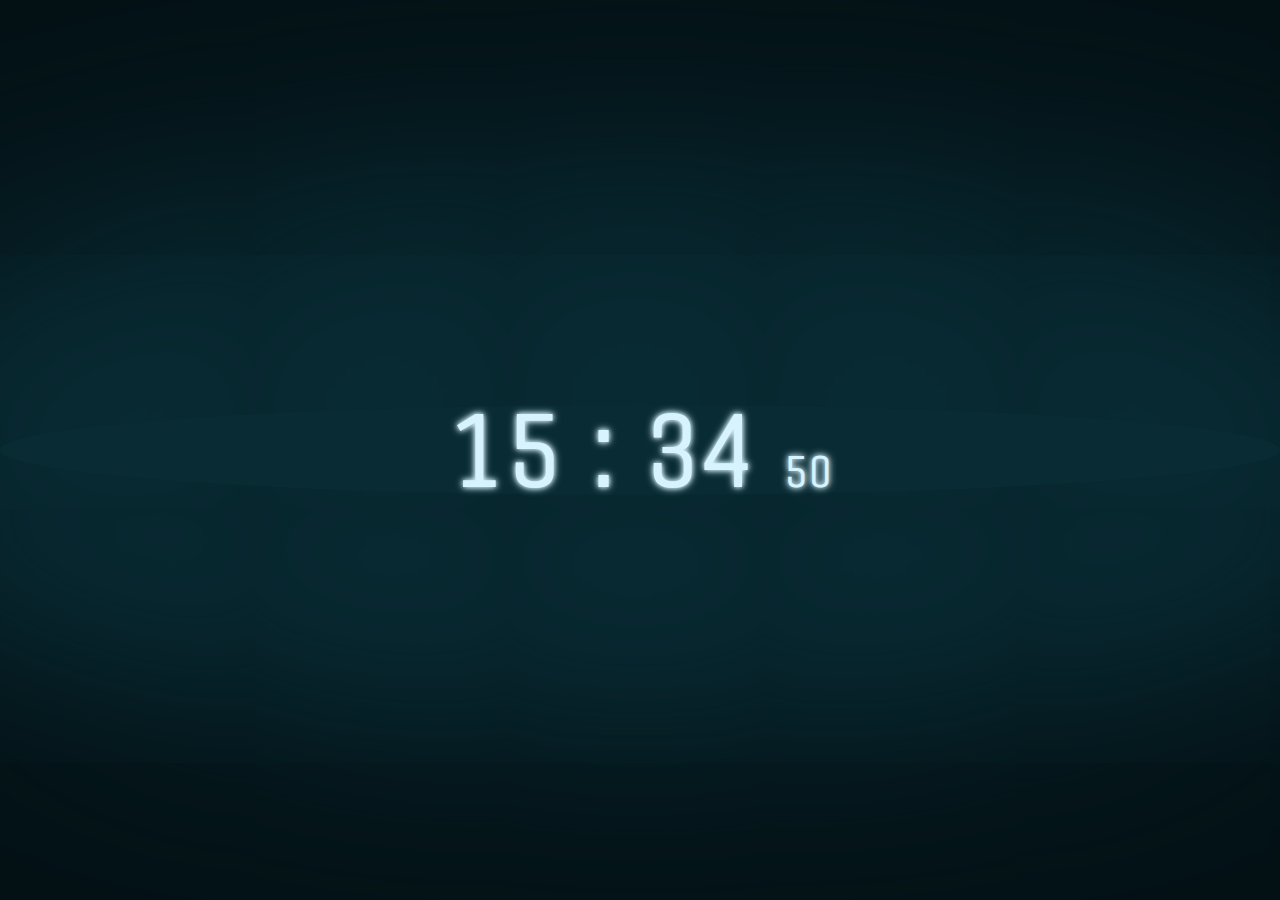
<file: DigitalClock/index.html>
<!DOCTYPE html>
<html lang="en">
  <head>
    <meta charset="UTF-8" />
    <meta name="viewport" content="width=device-width, initial-scale=1.0" />
    <title>Digital Clock</title>
    <link rel="stylesheet" href="src/css/styles.css" />
  </head>
  <body>
    <div class="background">
      <div class="shadow"></div>
      <div class="clock">
        <span class="clock__hour">00</span>
        <span class="clock__colon">:</span>
        <span class="clock__minute">00</span>
        <span class="clock__seconds">00</span>
      </div>
    </div>
    <script src="src/js/app.js"></script>
  </body>
</html>
</file>
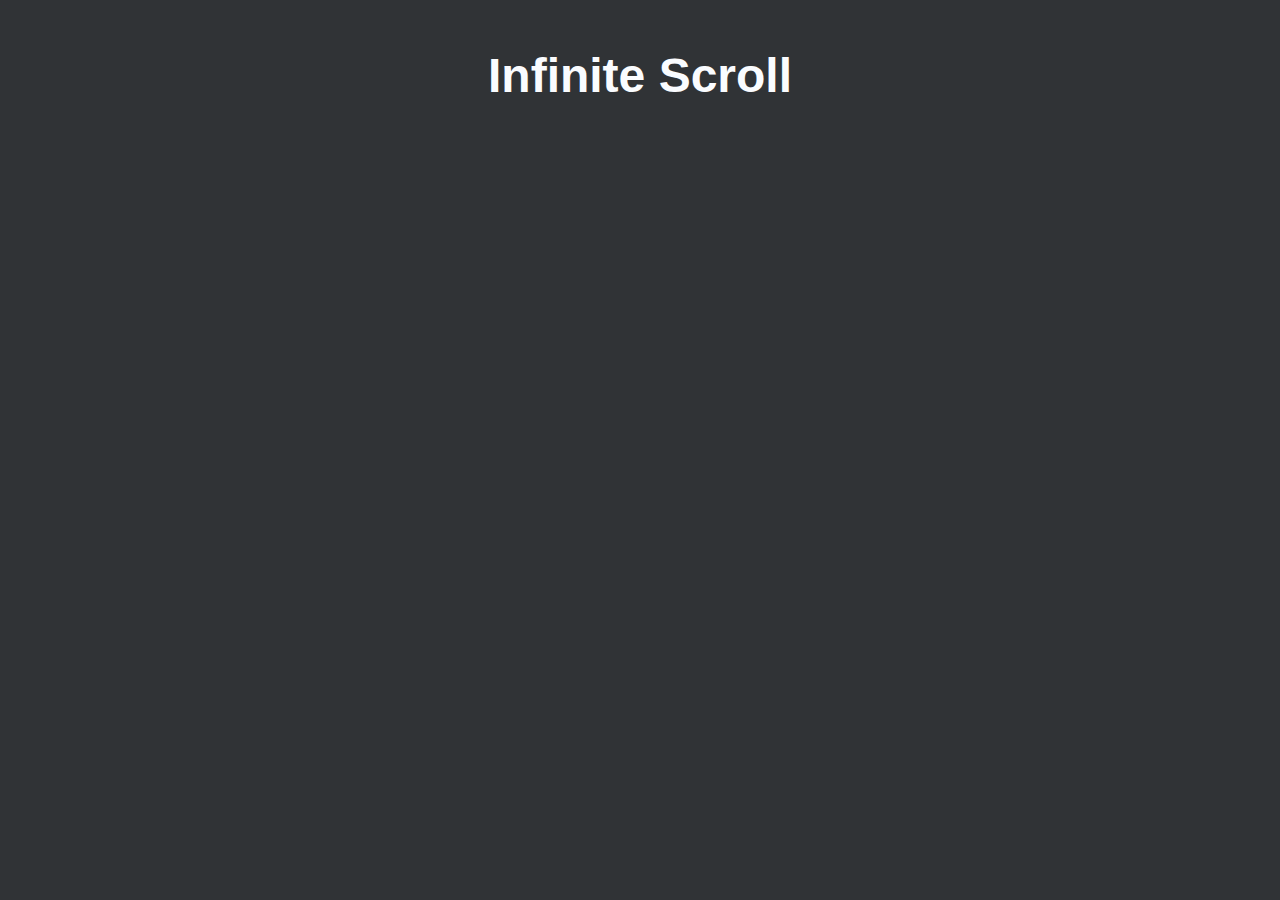
<file: InfiniteScroll/index.html>
<!DOCTYPE html>
<html lang="en">
  <head>
    <meta charset="UTF-8" />
    <meta name="viewport" content="width=device-width, initial-scale=1.0" />
    <title>Infinite Scroll</title>
    <link rel="stylesheet" href="src/css/styles.css" />
  </head>
  <body>
    <div class="wrapper">
      <h1 class="title">Infinite Scroll</h1>
      <div class="posts">
        <div id="postContainer" class="posts__container"></div>
        <div id="loader" class="posts__loader">
          <div class="lds-dual-ring"></div>
        </div>
      </div>
    </div>
    <script src="src/js/app.js"></script>
  </body>
</html>
</file>
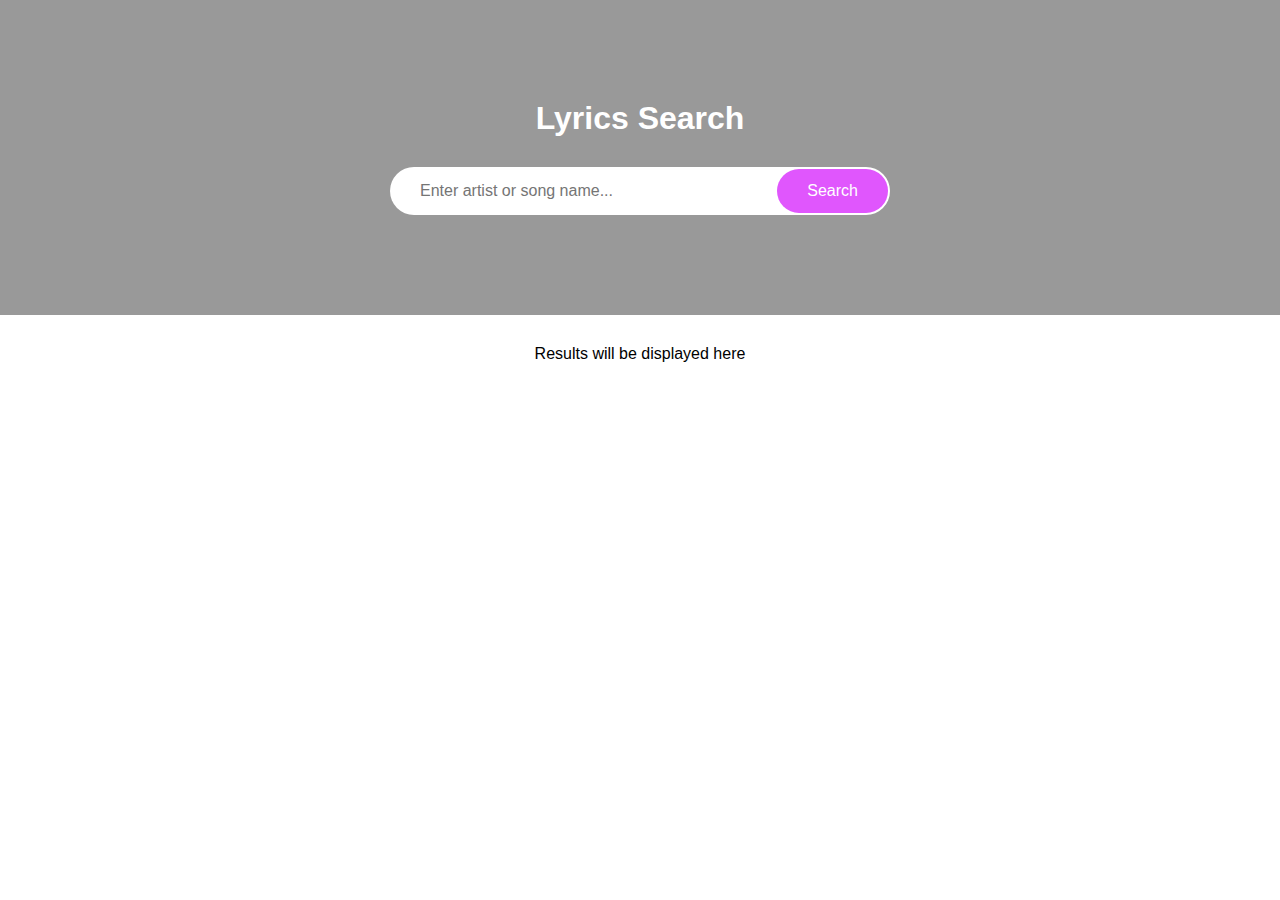
<file: Lyrics-Search-App/index.html>
<!DOCTYPE html>
<html lang="en">
  <head>
    <meta charset="UTF-8" />
    <meta name="viewport" content="width=device-width, initial-scale=1.0" />
    <title>Lyrics Search App</title>
    <link rel="stylesheet" href="./public/css/main.css" />
  </head>
  <body>
    <header>
      <h1>Lyrics Search</h1>

      <form id="form">
        <input
          type="text"
          id="search"
          placeholder="Enter artist or song name..."
        />
        <button>Search</button>
      </form>
    </header>

    <div id="result" class="container">
      <p>Results will be displayed here</p>
    </div>

    <div id="more" class="container centered"></div>

    <script src="./public/js/app.js"></script>
  </body>
</html>
</file>
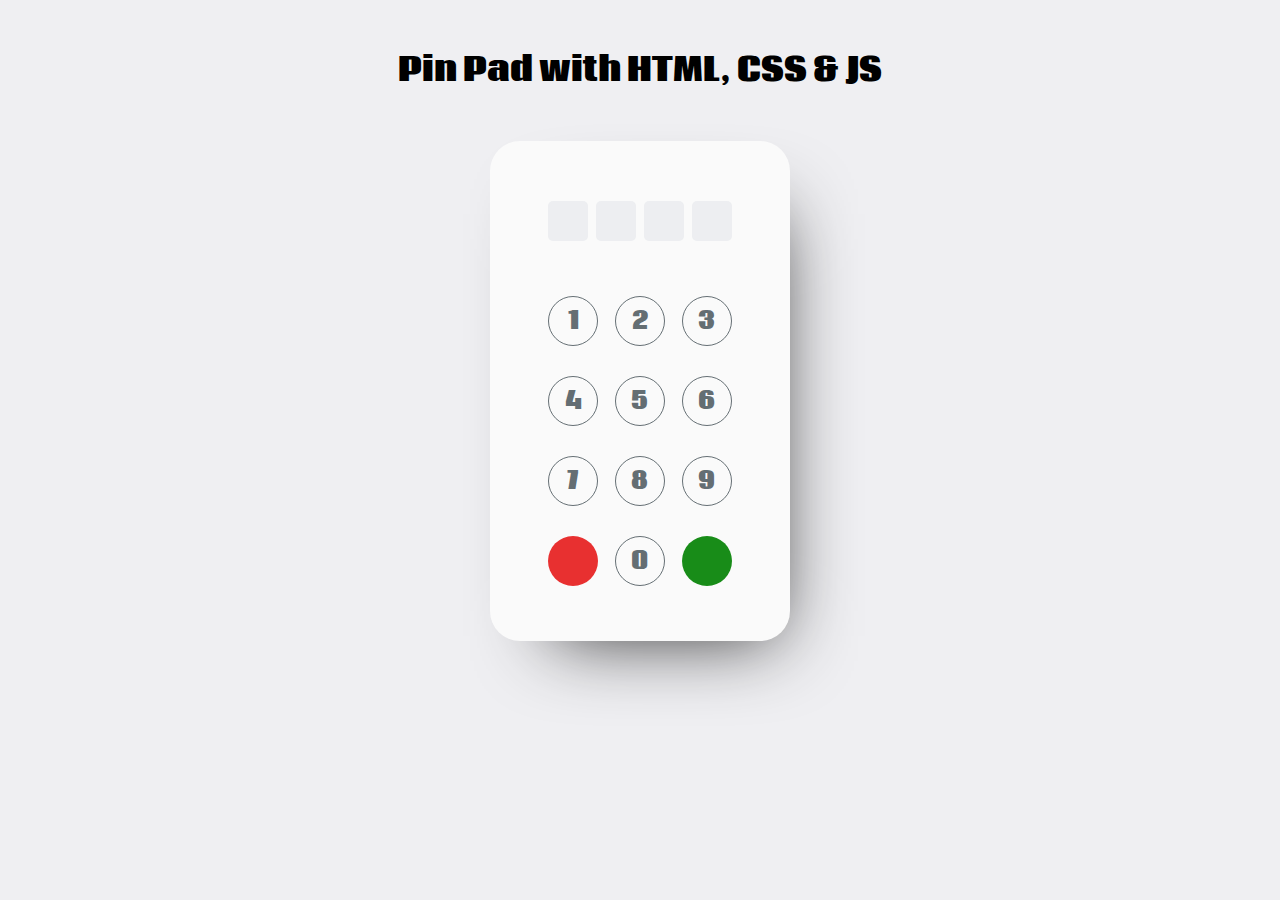
<file: PinPad/index.html>
<!DOCTYPE html>
<html lang="en">
  <head>
    <meta charset="UTF-8" />
    <meta name="viewport" content="width=device-width, initial-scale=1.0" />
    <title>Pin Pad App</title>
    <link rel="stylesheet" href="src/css/styles.css" />
    <link
      rel="stylesheet"
      href="https://cdnjs.cloudflare.com/ajax/libs/font-awesome/5.14.0/css/all.min.css"
      integrity="sha512-1PKOgIY59xJ8Co8+NE6FZ+LOAZKjy+KY8iq0G4B3CyeY6wYHN3yt9PW0XpSriVlkMXe40PTKnXrLnZ9+fkDaog=="
      crossorigin="anonymous"
    />
  </head>
  <body>
    <h1 class="title">Pin Pad with HTML, CSS & JS</h1>
    <div class="container">
      <div class="pin-login" id="mainPinLogin">
        <div class="pin-login__display">
          <input type="password" class="pin-login__input" readonly />
          <input type="password" class="pin-login__input" readonly />
          <input type="password" class="pin-login__input" readonly />
          <input type="password" class="pin-login__input" readonly />
        </div>
        <div id="numpad" class="pin-login__container"></div>
      </div>
    </div>
    <script src="src/js/app.js"></script>
  </body>
</html>
</file>
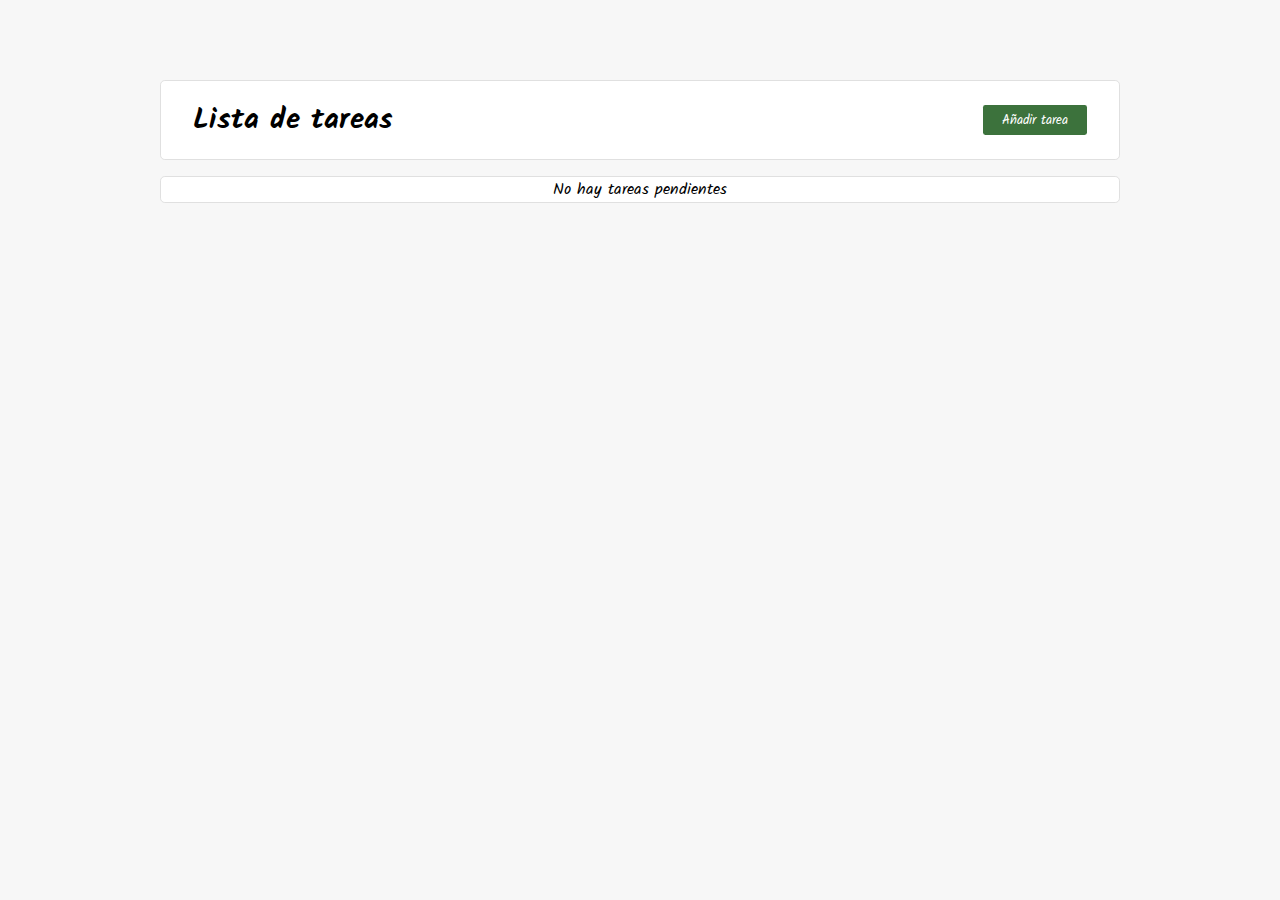
<file: Tasklist/index.html>
<!DOCTYPE html>
<html lang="en">
  <head>
    <meta charset="UTF-8" />
    <meta name="viewport" content="width=device-width, initial-scale=1.0" />
    <title>Task list</title>
    <link rel="stylesheet" href="src/css/styles.css" />
  </head>
  <body>
    <div class="l-grid">
      <div class="l-limit">
        <main class="tasklist">
          <header class="tasklist__header">
            <h1 class="tasklist__title">Lista de tareas</h1>
            <button id="addTask" class="btn btn--success">Añadir tarea</button>
          </header>
          <section id="board" class="tasklist__board"></section>
        </main>
      </div>
    </div>

    <div id="modal" class="modal">
      <div class="modal__content">
        <button id="closeModal" class="modal__close">X</button>
        <h2 class="modal__title">Nueva tarea</h2>
        <form action="" id="modalForm" class="modal__form">
          <div class="modal__task-title">
            <label for="title">Título: </label>
            <input
              class="modal__task-input"
              type="text"
              name="title"
              id="title"
            />
          </div>
          <div class="modal__task-description">
            <label for="description">Descripción: </label>
            <textarea
              rows="3"
              class="modal__task-input"
              name="description"
              id="description"
            ></textarea>
          </div>
          <button class="btn btn--success modal__btn">Añadir tarea</button>
        </form>
      </div>
    </div>
    <script src="src/js/app.js"></script>
  </body>
</html>
</file>
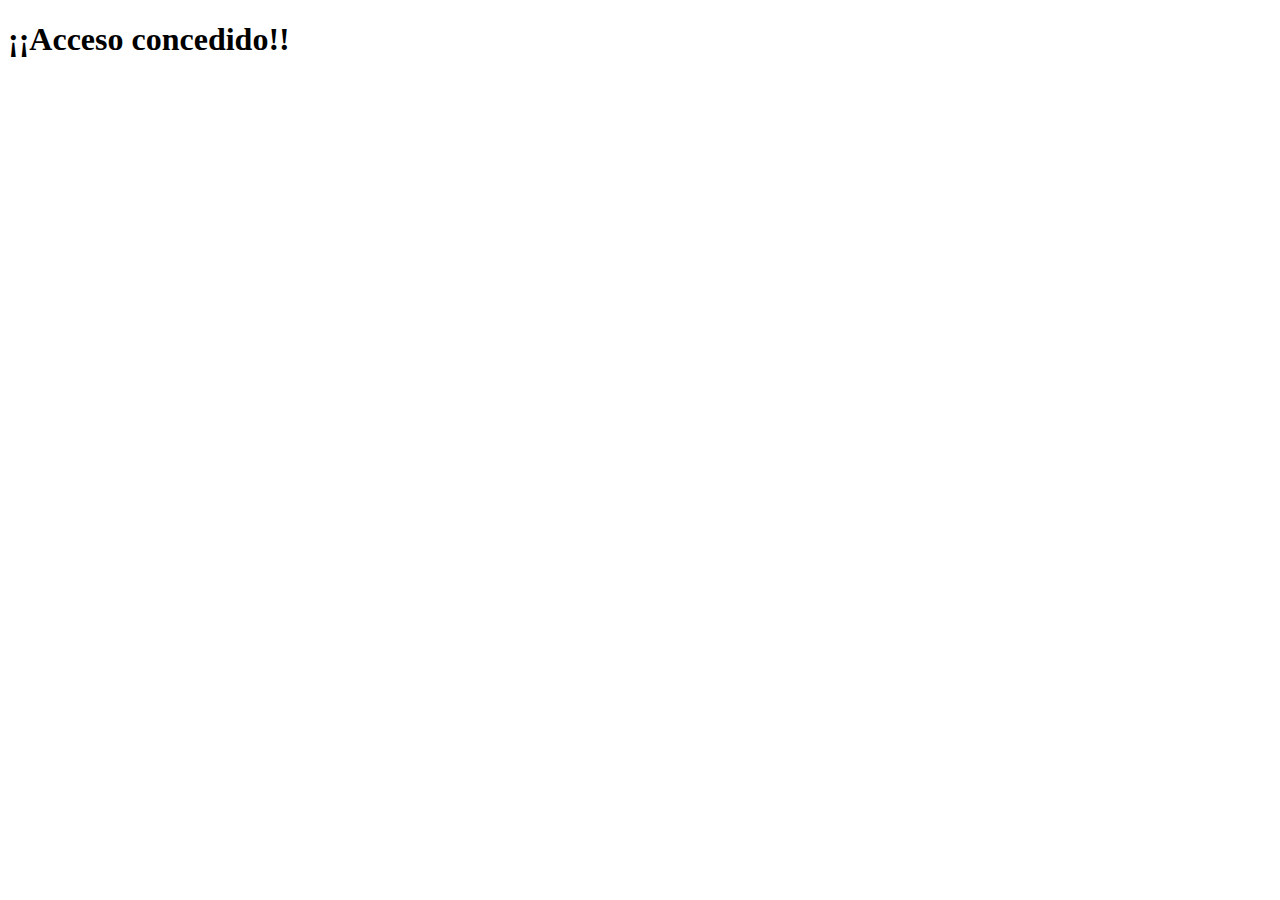
<file: PinPad/dashboard.html>
<!DOCTYPE html>
<html lang="en">
  <head>
    <meta charset="UTF-8" />
    <meta name="viewport" content="width=device-width, initial-scale=1.0" />
    <title>Dashboard</title>
  </head>
  <body>
    <h1>¡¡Acceso concedido!!</h1>
  </body>
</html>
</file>
<file: DigitalClock/src/css/styles.css>
@import url("https://fonts.googleapis.com/css2?family=Unica+One&display=swap");

:root {
  --white-color: hsl(195, 95%, 92%);
  --black-color: hsl(192, 71%, 5%);
  --blue-color: hsl(192, 69%, 12%);

  --lg-font-size: 7rem;
  --sm-font-size: 3rem;
}

* {
  padding: 0;
  margin: 0;
  box-sizing: border-box;
}

body {
  box-sizing: border-box;
  height: 100vh;
  overflow: hidden;
  background-color: var(--black-color);
  position: relative;
  z-index: -1;
  font-family: "Unica One", cursive;
}

.background {
  height: 100%;
  display: flex;
  justify-content: center;
  align-items: center;
}

.shadow {
  position: absolute;
  width: 100%;
  height: 10%;
  border-radius: 50%;
  background-color: var(--blue-color);
  box-shadow: 0 0 200px 250px var(--blue-color);
}

.clock {
  position: relative;
  font-size: var(--lg-font-size);
  color: var(--white-color);
}

.clock__seconds {
  font-size: var(--sm-font-size);
}

.clock > span {
  text-shadow: var(--white-color) 0px 0px 5px, var(--white-color) 0px 0px 8px;
}

.clock__colon {
  animation: opacity 1s infinite;
}

@keyframes opacity {
  0% {
    opacity: 0;
  }
  50% {
    opacity: 100%;
  }
  100% {
    opacity: 0;
  }
}

@media only screen and (max-width: 600px) {
  .clock {
    --lg-font-size: 4rem;
    --sm-font-size: 2rem;
  }
}
</file>
<file: InfiniteScroll/src/css/styles.css>
:root {
  --black-color: hsl(210, 5%, 20%);
  --white-color: hsl(214, 100%, 99%);
  --blue-color: hsl(211, 51%, 55%);
}

* {
  padding: 0;
  margin: 0;
  box-sizing: border-box;
}

body {
  font-family: sans-serif;
  background-color: var(--black-color);
}

.wrapper,
.posts {
  width: 100%;
  margin: 0 auto;
}

@media (min-width: 576px) {
  .wrapper {
    max-width: 540px;
  }
}

@media (min-width: 768px) {
  .wrapper {
    max-width: 8900px;
  }
}

@media (min-width: 1200px) {
  .wrapper {
    max-width: 1140px;
  }
}

@media (min-width: 768px) {
  .posts {
    max-width: 66.666667%;
  }
}

.title {
  margin-top: 3rem;
  text-align: center;
  font-size: 3rem;
  color: var(--white-color);
}

.posts__container {
  width: 80%;
  margin: 0 auto;
}

.card {
  margin-top: 3rem;
  padding: 2rem 2.5rem;
  background-color: var(--blue-color);
  color: var(--white-color);
  position: relative;
}

.card__id {
  width: 60px;
  height: 60px;
  border-radius: 50%;

  font-size: 1.5rem;
  font-weight: bold;
  text-align: center;

  position: absolute;
  top: -30px;
  left: -30px;

  display: flex;
  justify-content: center;
  align-items: center;

  background-color: var(--white-color);
  color: var(--black-color);
}

.card__title {
  margin-bottom: 1.5rem;
  font-size: 1.8rem;
}

.card__text {
  font-size: 1.2rem;
}

.posts__loader {
  text-align: center;
  margin-top: 2rem;
  display: none;
}

.show {
  display: block;
}

.lds-dual-ring {
  display: inline-block;
  width: 80px;
  height: 80px;
}

.lds-dual-ring:after {
  content: " ";
  display: block;
  width: 64px;
  height: 64px;
  margin: 8px;
  border-radius: 50%;
  border: 6px solid var(--white-color);
  border-color: var(--white-color) transparent var(--white-color) transparent;
  -webkit-animation: lds-dual-ring 1.2s linear infinite;
  animation: lds-dual-ring 1.2s linear infinite;
}
@-webkit-keyframes lds-dual-ring {
  0% {
    transform: rotate(0deg);
  }
  100% {
    transform: rotate(360deg);
  }
}
@keyframes lds-dual-ring {
  0% {
    transform: rotate(0deg);
  }
  100% {
    transform: rotate(360deg);
  }
}
</file>
<file: Lyrics-Search-App/public/css/main.css>
* {
  box-sizing: border-box;
}

body {
  background-color: #fff;
  font-family: Arial, Helvetica, sans-serif;
  margin: 0;
}

button {
  cursor: pointer;
}

button:active {
  transform: scale(0.95);
}

input:focus,
button:focus {
  outline: none;
}

header {
  background-image: url("https://images.unsplash.com/photo-1510915361894-db8b60106cb1?ixlib=rb-1.2.1&ixid=eyJhcHBfaWQiOjEyMDd9&auto=format&fit=crop&w=1350&q=80");
  background-repeat: no-repeat;
  background-size: cover;
  background-position: center center;
  color: #fff;
  display: flex;
  flex-direction: column;
  align-items: center;
  justify-content: center;
  padding: 100px 0;
  position: relative;
}

header::after {
  content: "";
  position: absolute;
  top: 0;
  left: 0;
  height: 100%;
  width: 100%;
  background-color: rgba(0, 0, 0, 0.4);
}

header * {
  z-index: 1;
}

header h1 {
  margin: 0 0 30px;
}

form {
  position: relative;
  width: 500px;
  max-width: 100%;
}

form input {
  border: 0;
  border-radius: 50px;
  font-size: 16px;
  padding: 15px 30px;
  width: 100%;
}

form button {
  position: absolute;
  top: 2px;
  right: 2px;
  background-color: #e056fd;
  border: 0;
  border-radius: 50px;
  color: #fff;
  font-size: 16px;
  padding: 13px 30px;
}

.btn {
  background-color: #8d56fd;
  border: 0;
  border-radius: 10px;
  color: #fff;
  padding: 4px 10px;
}

ul.songs {
  list-style-type: none;
  padding: 0;
}

ul.songs li {
  display: flex;
  align-items: center;
  justify-content: space-between;
  margin: 10px 0;
}

.container {
  margin: 30px auto;
  max-width: 100%;
  width: 500px;
}

.container h2 {
  font-weight: 300;
}

.container p {
  text-align: center;
}

.centered {
  display: flex;
  justify-content: center;
}

.centered button {
  transform: scale(1.3);
  margin: 15px;
}
</file>
<file: PinPad/src/css/styles.css>
@import url("https://fonts.googleapis.com/css2?family=Coda&display=swap");

:root {
  --color-grey: hsla(199, 14%, 27%, 0.781);
  --color-background: hsla(228, 12%, 92%, 0.719);
  --color-pin-pad: hsl(0, 0%, 98%);

  --color-green: hsl(120, 71%, 32%);
  --color-red: hsl(0, 80%, 55%);
  --color-red-light: hsla(0, 80%, 55%, 0.253);
}

* {
  padding: 0;
  margin: 0;
  box-sizing: border-box;
}

body {
  font-family: "Coda", cursive;
  height: 100vh;
  background-color: var(--color-background);
}

.title {
  text-align: center;
  padding: 3rem;
}

.pin-login {
  width: 300px;
  height: 500px;
  padding: 0 50px;
  display: block;
  margin: 0 auto;
  border-radius: 30px;
  font-size: 2rem;
  background: var(--color-pin-pad);
  font-family: sans-serif;

  box-shadow: 24px 34px 76px -39px rgba(0, 0, 0, 0.84);
}

.pin-login__display {
  padding: 60px 0 40px;
  display: flex;
  justify-content: space-evenly;
}

.pin-login__input {
  width: 40px;
  height: 40px;
  font-size: 3rem;
  text-align: center;
  background: var(--color-background);
  color: var(--color-grey);
  border: none;
  border-radius: 5px;
  outline: none;
  cursor: default;
}

.pin-login__input--error {
  color: #ff7474;
  background: var(--color-red-light);
  animation: loginError 0.1s 2;
}

@keyframes loginError {
  25% {
    transform: translateX(-3px);
  }
  75% {
    transform: translateX(3px);
  }
}

.pin-login__container {
  display: flex;
  align-content: flex-end;
}

.pin-login__numpad {
  display: grid;
  grid-template-columns: repeat(3, calc(200px / 3));
  grid-template-rows: repeat(4, 80px);
}

.pin-login__key {
  justify-self: center;
  align-self: center;

  width: 50px;
  height: 50px;

  font-family: "Coda", cursive;
  font-size: 1.5rem;
  font-weight: bold;
  color: var(--color-grey);

  border: 1px solid var(--color-grey);
  border-radius: 50%;

  display: flex;
  align-items: center;
  justify-content: center;
  cursor: pointer;

  transition: all 0.2s;
}

.pin-login__key:nth-of-type(10),
.pin-login__key:last-child {
  border: none;
  color: var(--color-pin-pad);
}
.pin-login__key:nth-of-type(10) {
  background-color: var(--color-red);
}

.pin-login__key:last-child {
  background-color: var(--color-green);
}

.pin-login__key:active {
  background: var(--color-background);
  border: 1px solid var(--color-background);
  color: hsla(0, 0%, 83%, 0.842);
}
</file>
<file: Tasklist/src/css/styles.css>
/* Colors */
/* Layout */
@import url("https://fonts.googleapis.com/css2?family=Kalam:wght@300;400;700&display=swap");
:root {
  --width-layout: 0; }

/* Fonts */
/* z-index */
/* Breakpoints */
html {
  box-sizing: border-box; }

*,
*::before,
*::after {
  box-sizing: inherit; }

body,
p,
h1,
h2,
h3,
h4,
h5,
h6,
ul,
ol,
dd,
button,
fieldset,
input,
figure,
label {
  margin: 0;
  padding: 0; }

a {
  color: inherit;
  cursor: pointer;
  text-decoration: none; }

button {
  background-color: inherit;
  border-width: 0;
  color: inherit;
  font-family: inherit;
  cursor: pointer;
  outline: none; }

img {
  max-width: 100%;
  height: auto; }

label {
  display: block; }

input,
textarea {
  width: 100%;
  background-color: inherit;
  border: inherit; }

input:focus,
textarea:focus {
  outline: inherit; }

input::-moz-focus-inner {
  border: 0;
  margin: 0;
  padding: 0; }

ul,
ol,
dd {
  list-style: none; }

h1,
h2,
h3,
h4,
h5,
h6,
label,
input,
textarea {
  font-family: inherit;
  font-size: inherit;
  font-weight: inherit; }

cite {
  font-style: normal; }

fieldset {
  border-width: 0; }

body {
  font-family: "Kalam", cursive;
  background-color: #f7f7f7; }

h1,
h2,
h3 {
  font-weight: 700; }

h1 {
  font-size: 1.8rem; }

h2 {
  font-size: 1.4rem; }

h3 {
  font-size: 0.8rem; }

p {
  font-size: 1rem;
  font-weight: 300; }

.btn {
  padding: 0.3rem 1.2rem;
  border-radius: 0.15rem;
  color: white; }

.btn--success {
  background-color: #3c723c; }

.btn--warning {
  background-color: #933939; }

.l-grid {
  display: grid;
  grid-template-columns: var(--width-layout) 1fr var(--width-layout); }
  @media (max-width: 767px) {
    .l-grid {
      --width-layout: 2rem; } }
  @media (min-width: 768px) and (max-width: 1023px) {
    .l-grid {
      --width-layout: 6rem; } }
  @media (min-width: 1024px) {
    .l-grid {
      --width-layout: 10rem; } }
  @media (min-width: 1366px) {
    .l-grid {
      grid-template-columns: 1fr 1100px 1fr; } }

.l-limit {
  grid-column: 2 / span 1; }

.tasklist {
  margin: 5rem 0; }
  .tasklist__header, .tasklist__board {
    border-radius: 0.3rem;
    border: 1px solid #e0e0e0; }
  .tasklist__header {
    padding: 1rem 2rem;
    margin-bottom: 1rem;
    background-color: white; }
    @media (max-width: 767px) {
      .tasklist__header {
        text-align: center; } }
    @media (min-width: 768px) {
      .tasklist__header {
        display: flex;
        justify-content: space-between;
        align-items: center; } }
  .tasklist__board {
    background-color: white; }
  .tasklist__message {
    text-align: center; }

.task {
  padding: 0 2rem;
  border-bottom: 1px solid #e0e0e0;
  position: relative; }
  .task:last-child {
    border-bottom: 1px solid transparent; }
  .task__title {
    margin: 1rem 0 0.5rem; }
  .task__description {
    max-width: 800px;
    margin-bottom: 4rem; }
  .task__time {
    margin-top: 0.5rem;
    display: block;
    font-size: 0.8rem;
    font-weight: 700; }
  .task__time span {
    font-weight: normal; }
  .task__btn {
    position: absolute;
    right: 2rem;
    bottom: 1.2rem; }

.modal {
  background-color: rgba(0, 0, 0, 0.8);
  position: fixed;
  display: none;
  top: 0;
  right: 0;
  bottom: 0;
  left: 0; }
  .modal__content {
    max-width: 600px;
    width: 80vw;
    padding: 3rem 2rem;
    border-radius: 0.3rem;
    background-color: #f7f7f7;
    border: 1px solid #e0e0e0;
    position: relative;
    margin: 100px auto; }
  .modal__close {
    font-size: 1rem;
    position: absolute;
    top: 1rem;
    right: 2rem; }
  .modal__title {
    margin-bottom: 1rem; }
  .modal__task-title {
    margin-bottom: 2rem; }
  .modal__task-input {
    font-weight: 300;
    border-bottom: 2px solid #e0e0e0;
    transition: all 0.3s; }
  .modal__task-input--alert {
    border-bottom: 2px solid #933939; }
  .modal__alert {
    color: #933939;
    font-size: 0.8rem; }
  .modal__task-description {
    margin-bottom: 2rem; }
  .modal__btn {
    position: absolute;
    right: 2rem;
    bottom: 1.2rem; }

.overflow-hiden {
  overflow: hidden; }

.show {
  display: block; }
</file>
